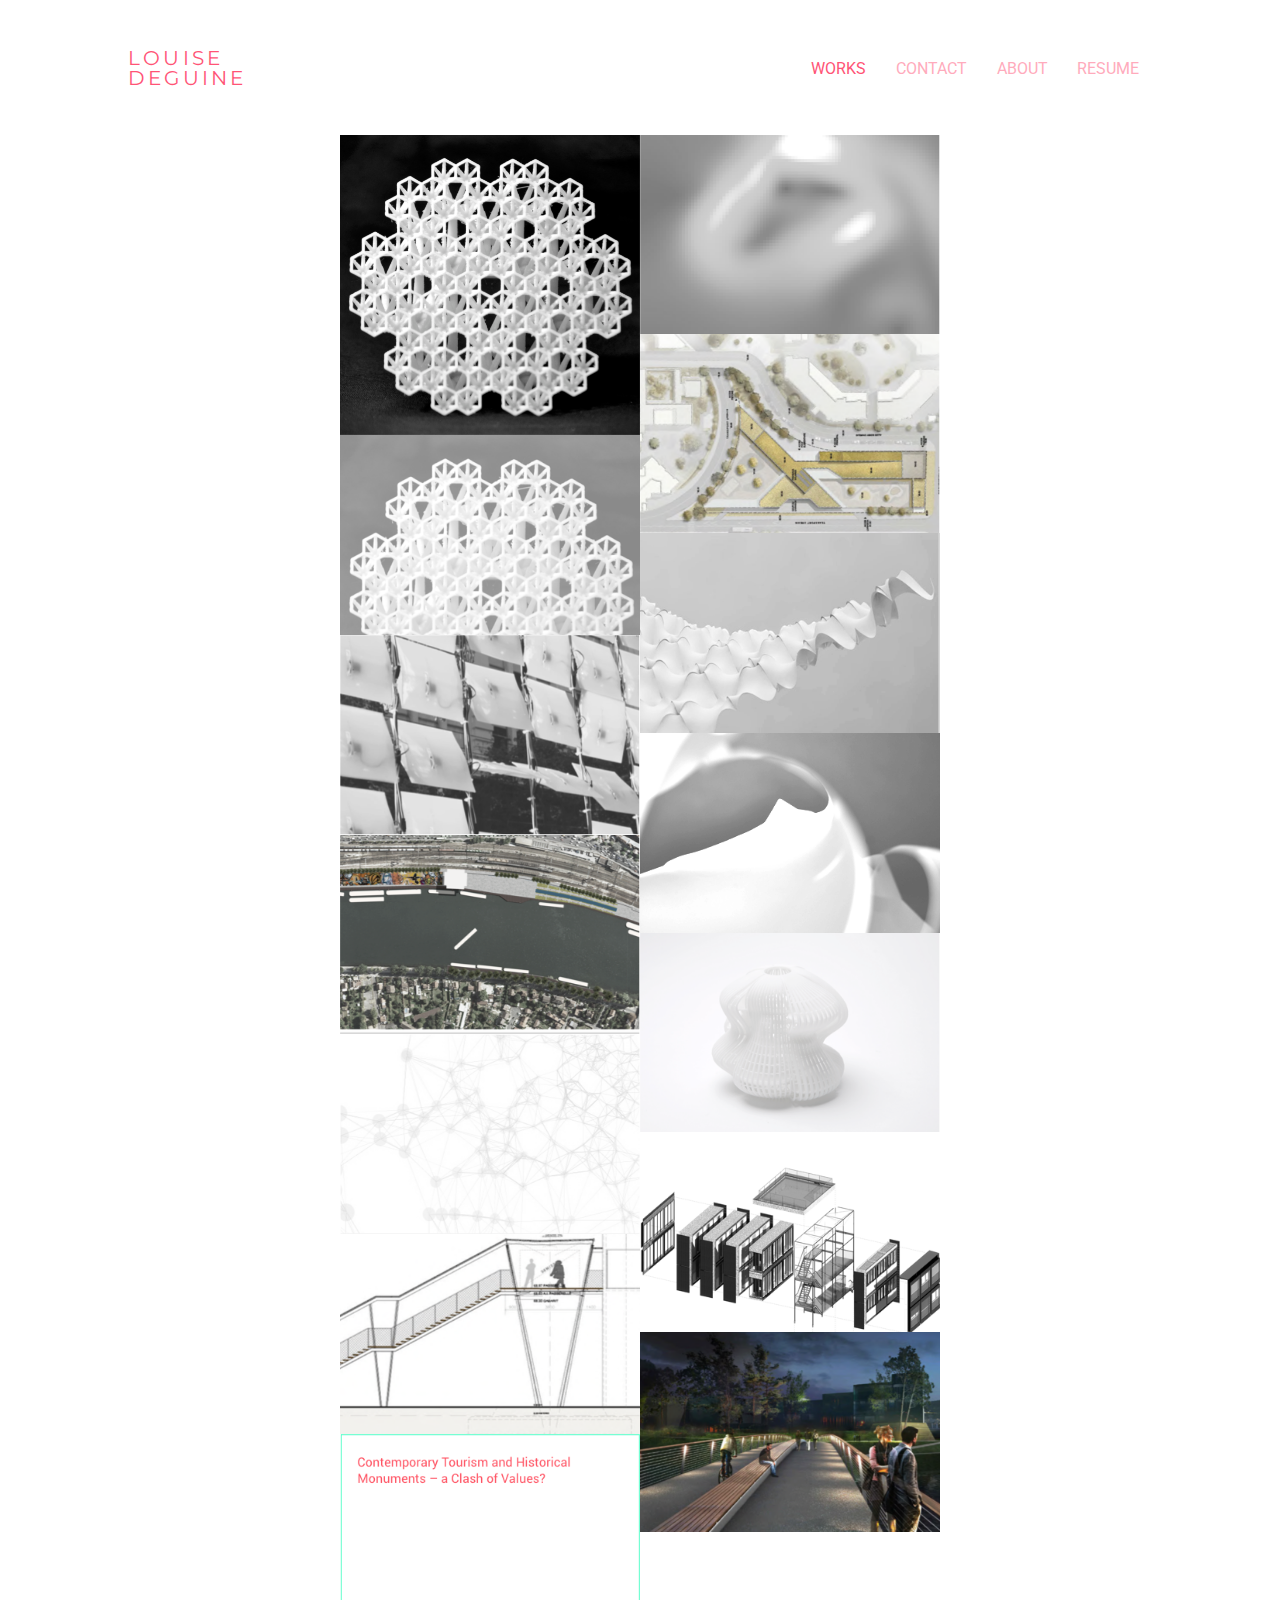
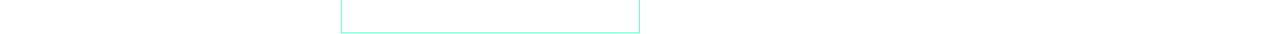
<file: index.html>
<!DOCTYPE html>
<html>
    
<head>
    
<meta charset=utf-8 />
<title>  Louise Deguine </title>

<!-- FONTS -->
<link href="https://fonts.googleapis.com/css?family=Montserrat" rel="stylesheet" type="text/css"/>
<link href="https://fonts.googleapis.com/css?family=Roboto" rel="stylesheet" type="text/css">
    <!--   <link type="text/css" rel="stylesheet" href="bootstrap.css"/>-->
    <link type="text/css" rel="stylesheet" href="css/styles.css"/>
    
    <!-- jQuery library -->
    <script type="text/javascript" src="js/jquery-2.1.4.min.js"</script>
    
    <!-- FANCYBOX Add mousewheel plugin (this is optional) -->
    <script type="text/javascript" src="fancybox/lib/jquery.mousewheel-3.0.6.pack.js"></script>
    
    <!-- FancyBox main JS and CSS files -->
    <script type="text/javascript" src="fancybox/source/jquery.fancybox.js?v=2.1.5"></script>
    <link rel="stylesheet" type="text/css" href="fancybox/source/jquery.fancybox.css?v=2.1.5" media="screen" />
    
    
    <!-- MASONRY -->
    <script src="js/jquery.masonry.min.js"></script>
    
    
    <!--RUN FANCYBOX-->
    <script type="text/javascript">
        $(document).ready(function() {
                          
                          $('.fancybox').fancybox();
                          });
    </script>


</head>
<body>
<header >
    
    <div class="logo">
        <div class="center">
        <p>LOUISE </br>DEGUINE</p>
        </div>
    </div>
    
        
        <div class="desktop">
            
            <ul class="center">
                
                <li><a href='index.html' class='current'>works</a></li>
                <li><a href='contact.html' >contact</a></li>
                <li><a href='about.html' >about</a></li>
                <li><a href='resume.html' >resume</a></li>

            </ul>
       </div>
        
        
        <div class="mobile">

            <button>Toggle</button>

            <div>
                <a href='index.html' class='current'>works</a>
                <a href='contact.html' >contact</a>
                <a href='about.html' >about</a>
                <a href='resume.html' >resume</a>
            </div>
            
            <script>
                
                $('button').click(function() {
                                  $(this).toggleClass('expanded').siblings('div').slideToggle();
                                  });
                </script>
        </div>
    
</header>

<hbackground>
    menu
</hbackground>

 <section class="content">

<gallery class="projet">
    
    <div class="grid">
        
        <div class="item small">
           <a href="projet1.html">
               <img src="images/main/ezct.jpg"/>
           <p> lien </p></div>
           </a>
           
                <div >
                
        
        <img class="item small" src="images/reformat/D8.png"/>
        <img class="item small" src="images/reformat/Ecole.png"/>
        <img class="item small" src="images/reformat/ezct.png"/>
        <img class="item small" src="images/reformat/math.png"/>
        <img class="item small" src="images/reformat/Meetwall.png"/>
        <img class="item small" src="images/reformat/P2.png"/>
        <img class="item small" src="images/reformat/P5.png"/>
        <img class="item small" src="images/reformat/P6.png"/>
        <img class="item small" src="images/reformat/P7.png"/>
        <img class="item small" src="images/reformat/P8.png"/>
        <img class="item small" src="images/reformat/Passerelle.png"/>
        <img class="item small" src="images/reformat/Passerelle2.png"/>
        <img class="item small" src="images/reformat/R6.png"/>
        
        
    </div>

    
    
    <!--RUN MASONRY-->
    <script>
        var $grid = $('.grid').imagesLoaded(function() {
                                            // init Masonry after all images have loaded
                                            $grid.masonry({
                                                          // options
                                                          itemSelector : '.item',
                                                          columnWidth :300,
                                                          isFitWidth: true
                                                          });
                                            });
                                            
        </script>


        </gallery>

</section>
</body>







</html>
</file>
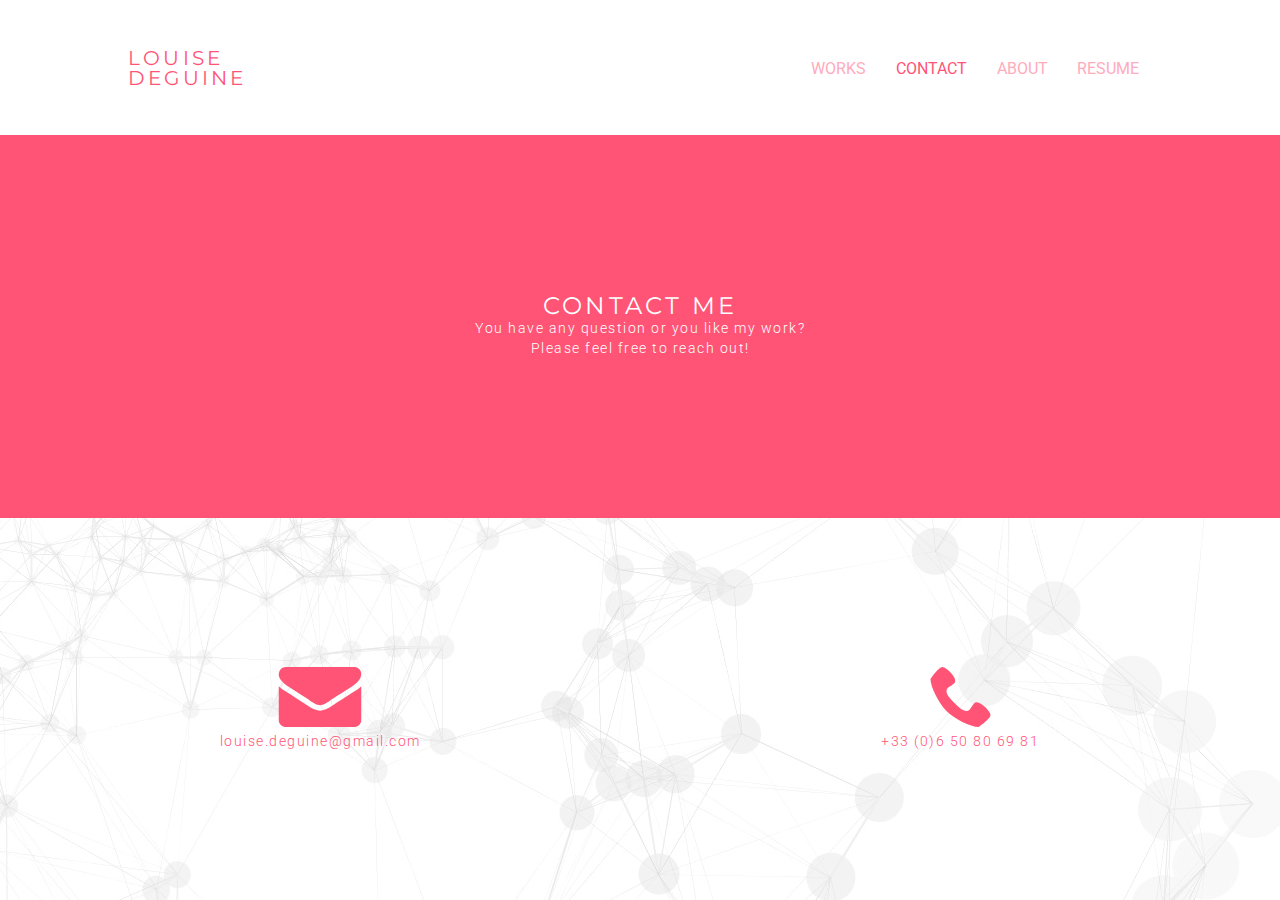
<file: contact.html>
<!DOCTYPE html>
<html>
    
<head>
    
<meta charset=utf-8 />
<title>  Louise Deguine </title>

<!-- FONTS -->
<link href="https://fonts.googleapis.com/css?family=Montserrat" rel="stylesheet" type="text/css"/>
<link href="https://fonts.googleapis.com/css?family=Roboto" rel="stylesheet" type="text/css">
    <!--   <link type="text/css" rel="stylesheet" href="bootstrap.css"/>-->
    <link type="text/css" rel="stylesheet" href="css/styles.css"/>
    
    <!-- jQuery library -->
    <script type="text/javascript" src="js/jquery-2.1.4.min.js"</script>
    
    <!-- FANCYBOX Add mousewheel plugin (this is optional) -->
    <script type="text/javascript" src="fancybox/lib/jquery.mousewheel-3.0.6.pack.js"></script>
    
    <!-- FancyBox main JS and CSS files -->
    <script type="text/javascript" src="fancybox/source/jquery.fancybox.js?v=2.1.5"></script>
    <link rel="stylesheet" type="text/css" href="fancybox/source/jquery.fancybox.css?v=2.1.5" media="screen" />
    
    
    <!-- MASONRY -->
    <script src="js/jquery.masonry.min.js"></script>
    
    
    <!--RUN FANCYBOX-->
    <script type="text/javascript">
        $(document).ready(function() {
                          
                          $('.fancybox').fancybox();
                          });
    </script>


</head>
<body>
<header >
    
    <div class="logo">
        <div class="center">
        <p>LOUISE </br>DEGUINE</p>
        </div>
    </div>
    
        
        <div class="desktop">
            
            <ul class="center">
                
                <li><a href='index.html' >works</a></li>
                <li><a href='contact.html' class='current'>contact</a></li>
                <li><a href='about.html' >about</a></li>
                <li><a href='resume.html' >resume</a></li>

            </ul>
       </div>
        
        
        <div class="mobile">

            <button>Toggle</button>

            <div>
                <a href='index.html' >works</a>
                <a href='contact.html' class='current'>contact</a>
                <a href='about.html' >about</a>
                <a href='resume.html' >resume</a>
            </div>
            
            <script>
                
                $('button').click(function() {
                                  $(this).toggleClass('expanded').siblings('div').slideToggle();
                                  });
                </script>
        </div>
    
</header>

<hbackground>
    menu
</hbackground>

 <section class="content">


<hello>
<div id="top">
    
    <div class="center">
        <titre> CONTACT ME </titre>
        <h2> You have any question or you like my work?</br>
            Please feel free to reach out! </h2>
    </div>
</div>


        <div id="bottom">
                <div id="side">
                    <div class="center">
                    
                    <a class="contact" href="mailto:louise.deguine@gmail.com"><img src="images/icons/mail.svg"/></a>
                    <h2 class="contact">louise.deguine@gmail.com</h2>
                    
                 
                    </div>
                </div>
                <div id="side">
                    <div class="center">
                    <a class="contact" href="tel:+33650806981"> <img src="images/icons/phone.svg"/></a>
                    <h2 class="contact">+33 (0)6 50 80 69 81</h2>
                    </div>
                </div>


        </div>

</hello>

</section>
</body>







</html>
</file>
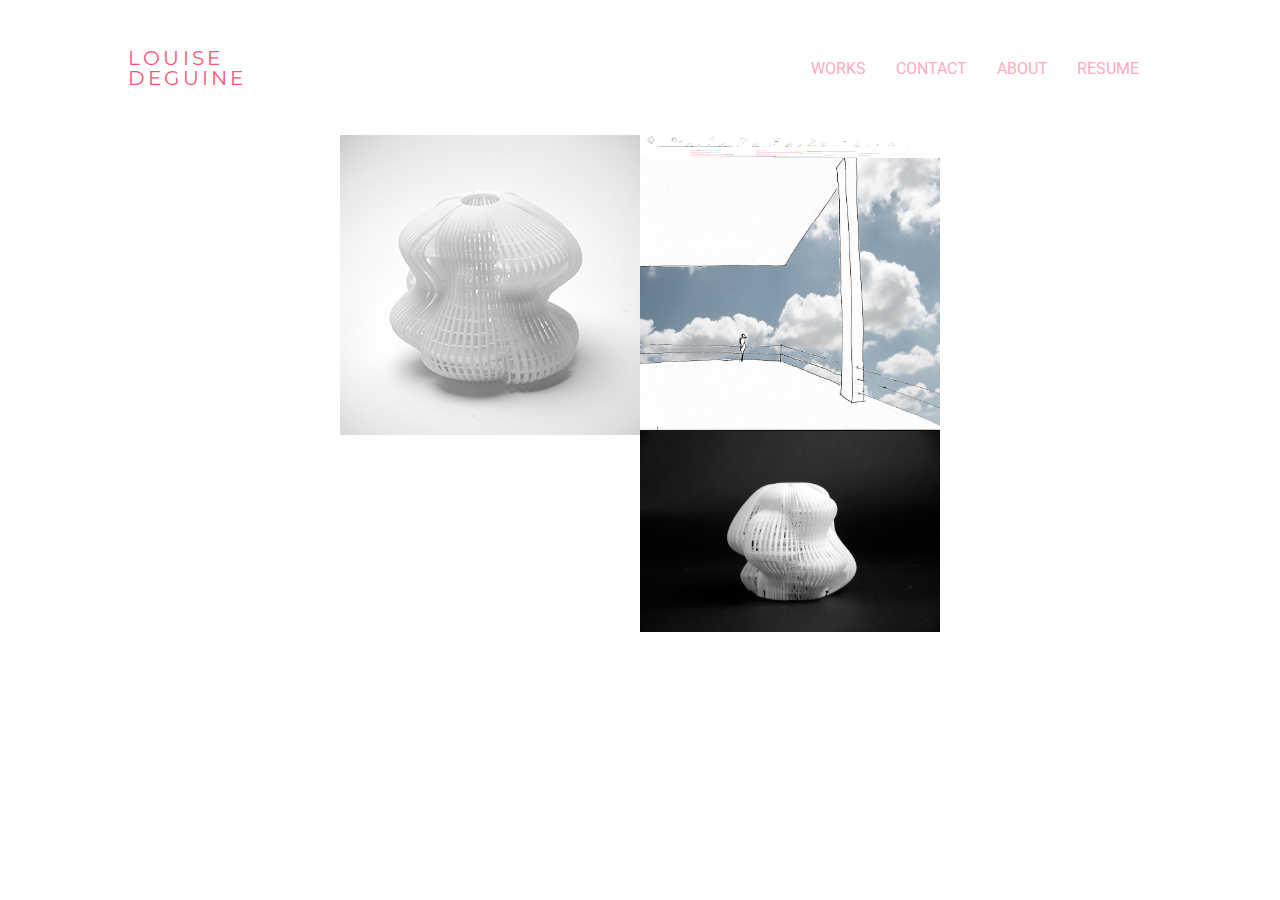
<file: Projet1.html>
<!DOCTYPE html>
<html>
    
<head>
    
<meta charset=utf-8 />
<title>  Louise Deguine </title>

<!-- FONTS -->
<link href="https://fonts.googleapis.com/css?family=Montserrat" rel="stylesheet" type="text/css"/>
<link href="https://fonts.googleapis.com/css?family=Roboto" rel="stylesheet" type="text/css">
    <!--   <link type="text/css" rel="stylesheet" href="bootstrap.css"/>-->
    <link type="text/css" rel="stylesheet" href="css/styles.css"/>
    
    <!-- jQuery library -->
    <script type="text/javascript" src="js/jquery-2.1.4.min.js"</script>
    
    <!-- FANCYBOX Add mousewheel plugin (this is optional) -->
    <script type="text/javascript" src="fancybox/lib/jquery.mousewheel-3.0.6.pack.js"></script>
    
    <!-- FancyBox main JS and CSS files -->
    <script type="text/javascript" src="fancybox/source/jquery.fancybox.js?v=2.1.5"></script>
    <link rel="stylesheet" type="text/css" href="fancybox/source/jquery.fancybox.css?v=2.1.5" media="screen" />
    
    
    <!-- MASONRY -->
    <script src="js/jquery.masonry.min.js"></script>
    
    
    <!--RUN FANCYBOX-->
    <script type="text/javascript">
        $(document).ready(function() {
                          
                          $('.fancybox').fancybox();
                          });
    </script>


</head>
<body>
<header >
    
    <div class="logo">
        <div class="center">
        <p>LOUISE </br>DEGUINE</p>
        </div>
    </div>
    
        
        <div class="desktop">
            
            <ul class="center">
                
                <li><a href='index.html' >works</a></li>
                <li><a href='contact.html' >contact</a></li>
                <li><a href='about.html' >about</a></li>
                <li><a href='resume.html' >resume</a></li>

            </ul>
       </div>
        
        
        <div class="mobile">

            <button>Toggle</button>

            <div>
                <a href='index.html' >works</a>
                <a href='contact.html' >contact</a>
                <a href='about.html' >about</a>
                <a href='resume.html' >resume</a>
            </div>
            
            <script>
                
                $('button').click(function() {
                                  $(this).toggleClass('expanded').siblings('div').slideToggle();
                                  });
                </script>
        </div>
    
</header>

<hbackground>
    menu
</hbackground>

 <section class="content">
<gallery class="projet">
            
            <div class="grid">
                
             
                     <a class="fancybox" href="images/Projet1/P6_1.jpg" data-fancybox-group="gallery" title="Lorem ipsum dolor sit amet">
                    
                        <img class= "item small" src="images/Projet1/P6_1.jpg"/>
                       
                     </a>
      
                       <a class="fancybox" href="images/Projet1/P6_3.svg" data-fancybox-group="gallery" title="Lorem ipsum dolor sit amet"><img class="item small" src="images/Projet1/P6_3.svg" alt="" /></a>
                       <a class="fancybox" href="images/Projet1/P6_6.svg" data-fancybox-group="gallery" title="Lorem ipsum dolor sit amet"><img class="item small"src="images/Projet1/P6_6.jpg" alt="" /></a>
                        <a class="fancybox" href="images/Projet1/P6_7.jpg" data-fancybox-group="gallery" title="Lorem ipsum dolor sit amet"><img class="item small" src="images/Projet1/P6_7.jpg" alt="" /></a>

                
            </div>
            
            <!--RUN MASONRY-->
            <script>
                var $grid = $('.grid').imagesLoaded(function() {
                                                    // init Masonry after all images have loaded
                                                    $grid.masonry({
                                                                  // options
                                                                  itemSelector : '.item',
                                                                  columnWidth :300,
                                                                  isFitWidth: true
                                                                  });
                                                    });
                                                    
             </script>

       </gallery>
</section>
</body>







</html>
</file>
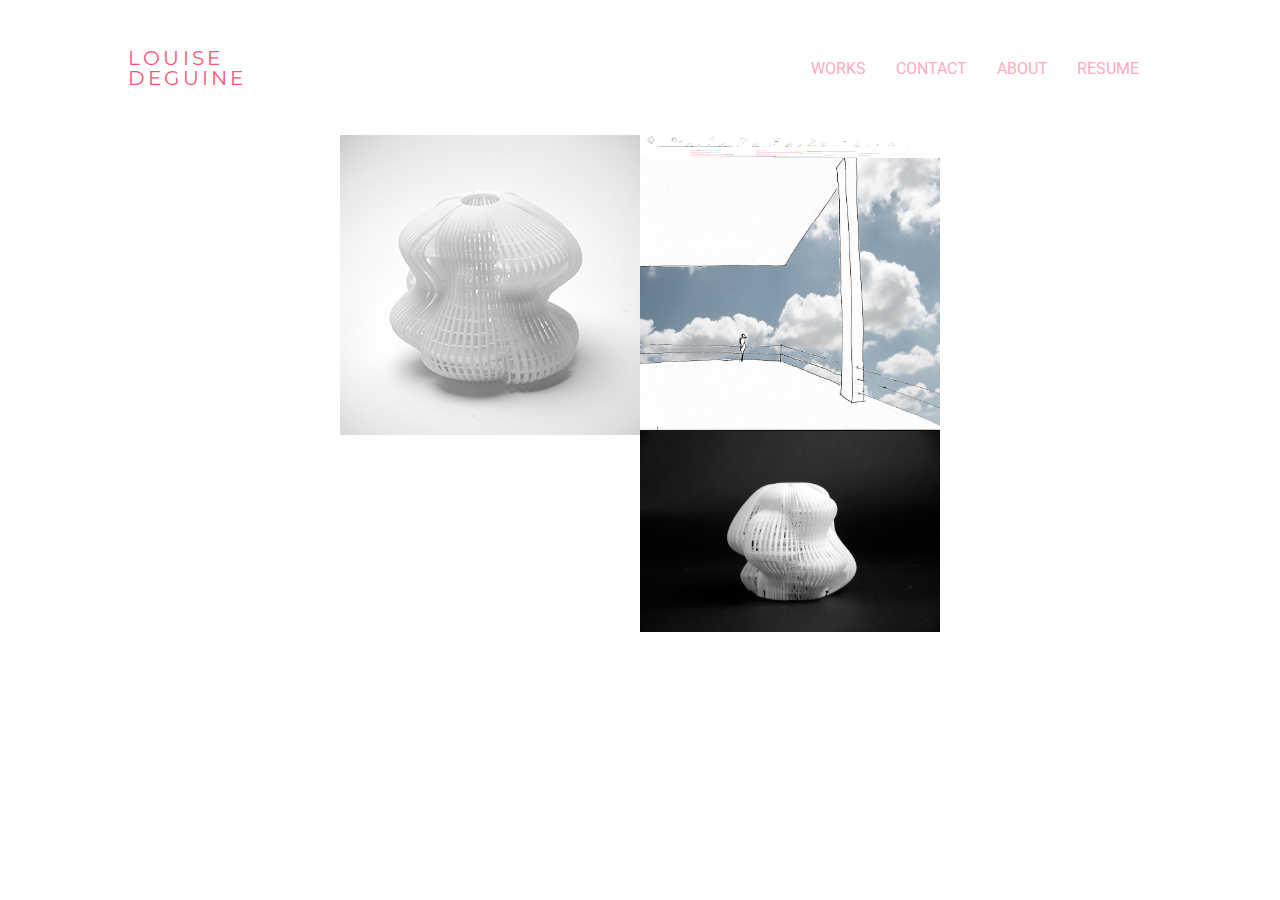
<file: projet1.html>
<!DOCTYPE html>
<html>
    
<head>
    
<meta charset=utf-8 />
<title>  Louise Deguine </title>

<!-- FONTS -->
<link href="https://fonts.googleapis.com/css?family=Montserrat" rel="stylesheet" type="text/css"/>
<link href="https://fonts.googleapis.com/css?family=Roboto" rel="stylesheet" type="text/css">
    <!--   <link type="text/css" rel="stylesheet" href="bootstrap.css"/>-->
    <link type="text/css" rel="stylesheet" href="css/styles.css"/>
    
    <!-- jQuery library -->
    <script type="text/javascript" src="js/jquery-2.1.4.min.js"</script>
    
    <!-- FANCYBOX Add mousewheel plugin (this is optional) -->
    <script type="text/javascript" src="fancybox/lib/jquery.mousewheel-3.0.6.pack.js"></script>
    
    <!-- FancyBox main JS and CSS files -->
    <script type="text/javascript" src="fancybox/source/jquery.fancybox.js?v=2.1.5"></script>
    <link rel="stylesheet" type="text/css" href="fancybox/source/jquery.fancybox.css?v=2.1.5" media="screen" />
    
    
    <!-- MASONRY -->
    <script src="js/jquery.masonry.min.js"></script>
    
    
    <!--RUN FANCYBOX-->
    <script type="text/javascript">
        $(document).ready(function() {
                          
                          $('.fancybox').fancybox();
                          });
    </script>


</head>
<body>
<header >
    
    <div class="logo">
        <div class="center">
        <p>LOUISE </br>DEGUINE</p>
        </div>
    </div>
    
        
        <div class="desktop">
            
            <ul class="center">
                
                <li><a href='index.html' >works</a></li>
                <li><a href='contact.html' >contact</a></li>
                <li><a href='about.html' >about</a></li>
                <li><a href='resume.html' >resume</a></li>

            </ul>
       </div>
        
        
        <div class="mobile">

            <button>Toggle</button>

            <div>
                <a href='index.html' >works</a>
                <a href='contact.html' >contact</a>
                <a href='about.html' >about</a>
                <a href='resume.html' >resume</a>
            </div>
            
            <script>
                
                $('button').click(function() {
                                  $(this).toggleClass('expanded').siblings('div').slideToggle();
                                  });
                </script>
        </div>
    
</header>

<hbackground>
    menu
</hbackground>

 <section class="content">
<gallery class="projet">
            
            <div class="grid">
                
             
                     <a class="fancybox" href="images/Projet1/P6_1.jpg" data-fancybox-group="gallery" title="Lorem ipsum dolor sit amet">
                    
                        <img class= "item small" src="images/Projet1/P6_1.jpg"/>
                       
                     </a>
      
                       <a class="fancybox" href="images/Projet1/P6_3.svg" data-fancybox-group="gallery" title="Lorem ipsum dolor sit amet"><img class="item small" src="images/Projet1/P6_3.svg" alt="" /></a>
                       <a class="fancybox" href="images/Projet1/P6_6.svg" data-fancybox-group="gallery" title="Lorem ipsum dolor sit amet"><img class="item small"src="images/Projet1/P6_6.jpg" alt="" /></a>
                        <a class="fancybox" href="images/Projet1/P6_7.jpg" data-fancybox-group="gallery" title="Lorem ipsum dolor sit amet"><img class="item small" src="images/Projet1/P6_7.jpg" alt="" /></a>

                
            </div>
            
            <!--RUN MASONRY-->
            <script>
                var $grid = $('.grid').imagesLoaded(function() {
                                                    // init Masonry after all images have loaded
                                                    $grid.masonry({
                                                                  // options
                                                                  itemSelector : '.item',
                                                                  columnWidth :300,
                                                                  isFitWidth: true
                                                                  });
                                                    });
                                                    
             </script>

       </gallery>
</section>
</body>







</html>
</file>
<file: css/styles.css>
*{box-sizing: border-box;
    -moz-box-sizing: border-box;
    -webkit-box-sizing: border-box;}

html {
    margin:0;
    padding:0;
    height:100%;
}


body{
    height:100%;
    width:100%;
    margin:0;
    
}

section{
    display:inline;}
    



p,h1,h2,h3,ul,button{
    
    margin:0;
    padding:0;
    
}

hbackground{
    margin-top:0%;
    margin-bottom:0%;
    width:100%;
    height:15%;
    min-height:4em;
    display:block;
    background:#ffffff;
    
}

header{
    
    
    width:100%;
    min-height:4em;
    height:15%;
    
    position: fixed;
    left:0;
    top:0;
    z-index:1;
    background:#ffffff;
    display:inline-block;
    
    vertical-align:middle;
    font-family: 'Roboto', sans-serif;
    color: #FFABBC;
    text-transform: uppercase;
}



gallery{
    
    max-width: 60%;
    margin-left: auto;
    margin-right: auto;
    display:block;
}

hello{
    
    width:100%;
    height:85%;
    display:block;
    background:  url("../images/theme2.jpg") bottom no-repeat
    
}


#top{
    height:50%;
    width:100%;
    background-color: #FF5476;
    text-align:center;
}

#bottom{
    height:50%;
    width:100%;
    text-align:center;
    background-color: rgba(255,255,255,0.8);
    
    
}

#side{
    height:100%;
    width:50%;
    min-width: 20em;
    text-align:center;
    display:inline-block;
    float:left;



   
}



.center {
    position: relative;
    top: 50%;
    -webkit-transform: translateY(-50%);
    -ms-transform: translateY(-50%);
    transform: translateY(-50%);
    overflow:auto;
    
    
}


.logo{
    display:inline-block;
    margin: 0 0 0 10%;
    width:30%;
    height: 100%;
    
}

titre{
    font-family: 'Montserrat', sans-serif;
    color: #ffffff;
    font-size: 24px;
    letter-spacing: 3.2px;
    line-height: 24px;
    
    
}

h2{
    font-family: 'Roboto', sans-serif;
    color: #ffffff;
    font-size: 14px;
    letter-spacing: 1.5px;
    line-height: 20px;
    font-weight: 300;
    
}


.desktop {
    display:inline-block;
    margin: 0 10% 0 0;
    width: 50%;
    height:100%;
    float:right;
    
}

.desktop li {
    display: inline;
    list-style: none;
    margin: 0 2%;
}

.desktop ul{
    width:100%;
    float:right;
    text-align:right;
}


.mobile {
    position: absolute;
    
    
    width: 100%;
    top:0;
    
  
    height:100%;
    min-height:4em;
    
    display: none;
    top: 0;

}
.mobile div {
    display: none;
}


.mobile button {
   
   border:0;
    position:fixed;
    min-height:4em;
    height:15%;
    width:3em;
    float:right;
    right:10%;
    text-indent: 200%;
    overflow: hidden;
    background: rgba(255,255,255,0.8) url("../images/reformat/hamburger.svg") center no-repeat;
    background-size: 2em auto;
    outline: none;
    -webkit-transition: all 400ms ease;
    transition: all 400ms ease;
    z-index:3;

}
.mobile button.expanded {
    -webkit-transform: rotate(90deg);
    -ms-transform: rotate(90deg);
    transform: rotate(90deg);
    
}

.mobile a {
    width:100%;
    display: block;
    height:4em;
    background: #ffffff;
    text-align: center;
    vertical-align:middle;
    line-height:4em;

}




/*Text style*/

.contact{
    color: #FF5476;
    inline-block;
    
}

.logo p{
    text-align:left;
    vertical-align:middle;
    font-family: 'Montserrat', sans-serif;
    font-size: 20px;
    color: #FF5476;
    letter-spacing: 3.2px;
    line-height: 20px;
}

/*image style*/


/*hover stuff*/





a { color: inherit;
    text-decoration:none;
}

a:hover {
    
    text-decoration: underline;
    color: inherit;
    outline: 0;
    
}

a.current {
    color: #FF5476;
    
}

/*a>img:hover {
    opacity:0.5;
    filter: alpha(opacity=80);

}*/




.mobile a:hover{
    background:#FCF8F8;
    text-decoration: none;
}

/*masonry stuff*/


.grid{
    
    margin-left: auto;
    margin-right: auto;
    
}


.item {
    width: 300px;
    height: auto;
    float:left;

    
   
}

.item.small {
    width:300px;
    height: auto;

    
}
.item.small img {
    position:relative;
    display:block;
    width:300px;
    height: auto;
    
}

.item.medium {
    width: 300px;
    height: auto;
    
}
.item.large {
    width:  300px;
    height: auto;
}

.fancybox-custom .fancybox-skin {
    box-shadow: 0 0 50px #222;
}






.item a:hover img {opacity: 0.2;-moz-opacity: 0.2;filter: alpha(opacity=50);}
.item a.active img {opacity: 0.4;-moz-opacity: 0.4;filter: alpha(opacity=40);}
.item a:hover p, .item a.active p{opacity: 1;-moz-opacity: 1;filter: alpha(opacity=100);}
.item.img a:hover p {opacity:1;}

.item a{
    position:relative;
    width:100%;
    height:100%;
    display: block;
    -webkit-transition: background-color 0.4s linear;
    -moz-transition: background-color 0.4s linear;
    -o-transition: background-color 0.4s linear;
    transition: background-color 0.4s linear;
    -webkit-backface-visibility: hidden;
    
}
.item img{
    -webkit-transition: opacity 0.4s linear;
    -moz-transition: opacity 0.4s linear;
    -o-transition: opacity 0.4s linear;
    transition: opacity 0.4s linear;
    -webkit-backface-visibility: hidden;
}
.item p {
    -webkit-transition: opacity 0.8s linear;
    -moz-transition: opacity 0.8s linear;
    -o-transition: opacity 0.8s linear;
    transition: opacity 0.8s linear;
    -webkit-backface-visibility: hidden;
}


.item a:hover,.box div.blue:hover {background-color: #FF5476;}

.item a div{
    width: 100%;
    height: 100%;

}


.item p {
    position:absolute;
    display:inline;
    top:0;
    width:100%;
    font: 18px "Montserrat", sans-serif;
    vertical-align: middle;
    text-align: center;
    color: #fff;
    letter-spacing: 3px;
    text-transform: uppercase;
    top: 50%;
    -webkit-transform: translateY(-50%);
    -ms-transform: translateY(-50%);
    transform: translateY(-50%);
    opacity:0;

    
}

/*responsiveness*/

@media only screen
and (max-width : 1000px)
 {
  

  .desktop {
      display: none;
  }
  .mobile {
        display: block;
    }


    gallery{
        max-width: 840px;
    }
    #side{

        margin-left:auto;
         float:none;
    }
    hello{
        background:none;
    }
    
}
</file>
